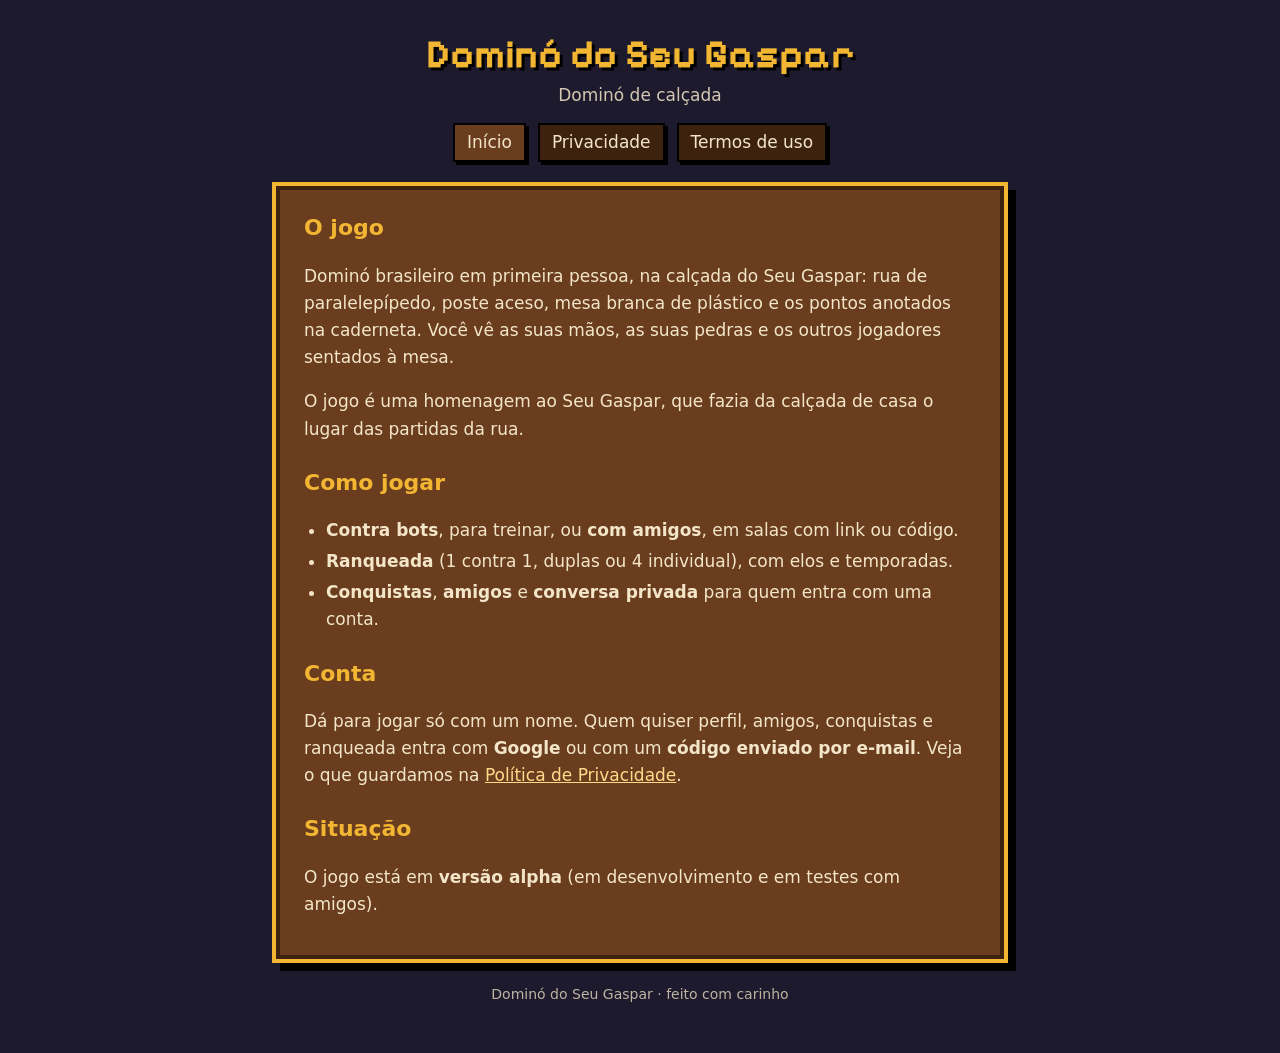
<file: index.html>
<!doctype html>
<html lang="pt-BR">
  <head>
    <meta charset="UTF-8" />
    <meta name="viewport" content="width=device-width, initial-scale=1" />
    <title>Dominó do Seu Gaspar</title>
    <meta name="description" content="Dominó de calçada, online com os amigos. Jogo de dominó brasileiro em primeira pessoa." />
    <link rel="preconnect" href="https://fonts.googleapis.com" />
    <link href="https://fonts.googleapis.com/css2?family=Pixelify+Sans:wght@400;700&display=swap" rel="stylesheet" />
    <link rel="stylesheet" href="style.css" />
  </head>
  <body>
    <div class="wrap">
      <header>
        <h1>Dominó do Seu Gaspar</h1>
        <p class="sub">Dominó de calçada</p>
        <nav>
          <a href="./" aria-current="page">Início</a>
          <a href="privacidade.html">Privacidade</a>
          <a href="termos.html">Termos de uso</a>
        </nav>
      </header>
      <main>
        <h2>O jogo</h2>
        <p>
          Dominó brasileiro em primeira pessoa, na calçada do Seu Gaspar: rua de paralelepípedo, poste aceso, mesa branca de
          plástico e os pontos anotados na caderneta. Você vê as suas mãos, as suas pedras e os outros jogadores sentados à mesa.
        </p>
        <p>O jogo é uma homenagem ao Seu Gaspar, que fazia da calçada de casa o lugar das partidas da rua.</p>

        <h2>Como jogar</h2>
        <ul>
          <li><b>Contra bots</b>, para treinar, ou <b>com amigos</b>, em salas com link ou código.</li>
          <li><b>Ranqueada</b> (1 contra 1, duplas ou 4 individual), com elos e temporadas.</li>
          <li><b>Conquistas</b>, <b>amigos</b> e <b>conversa privada</b> para quem entra com uma conta.</li>
        </ul>

        <h2>Conta</h2>
        <p>
          Dá para jogar só com um nome. Quem quiser perfil, amigos, conquistas e ranqueada entra com <b>Google</b> ou com um
          <b>código enviado por e-mail</b>. Veja o que guardamos na <a href="privacidade.html">Política de Privacidade</a>.
        </p>

        <h2>Situação</h2>
        <p>O jogo está em <b>versão alpha</b> (em desenvolvimento e em testes com amigos).</p>
      </main>
      <footer>Dominó do Seu Gaspar · feito com carinho</footer>
    </div>
  </body>
</html>
</file>
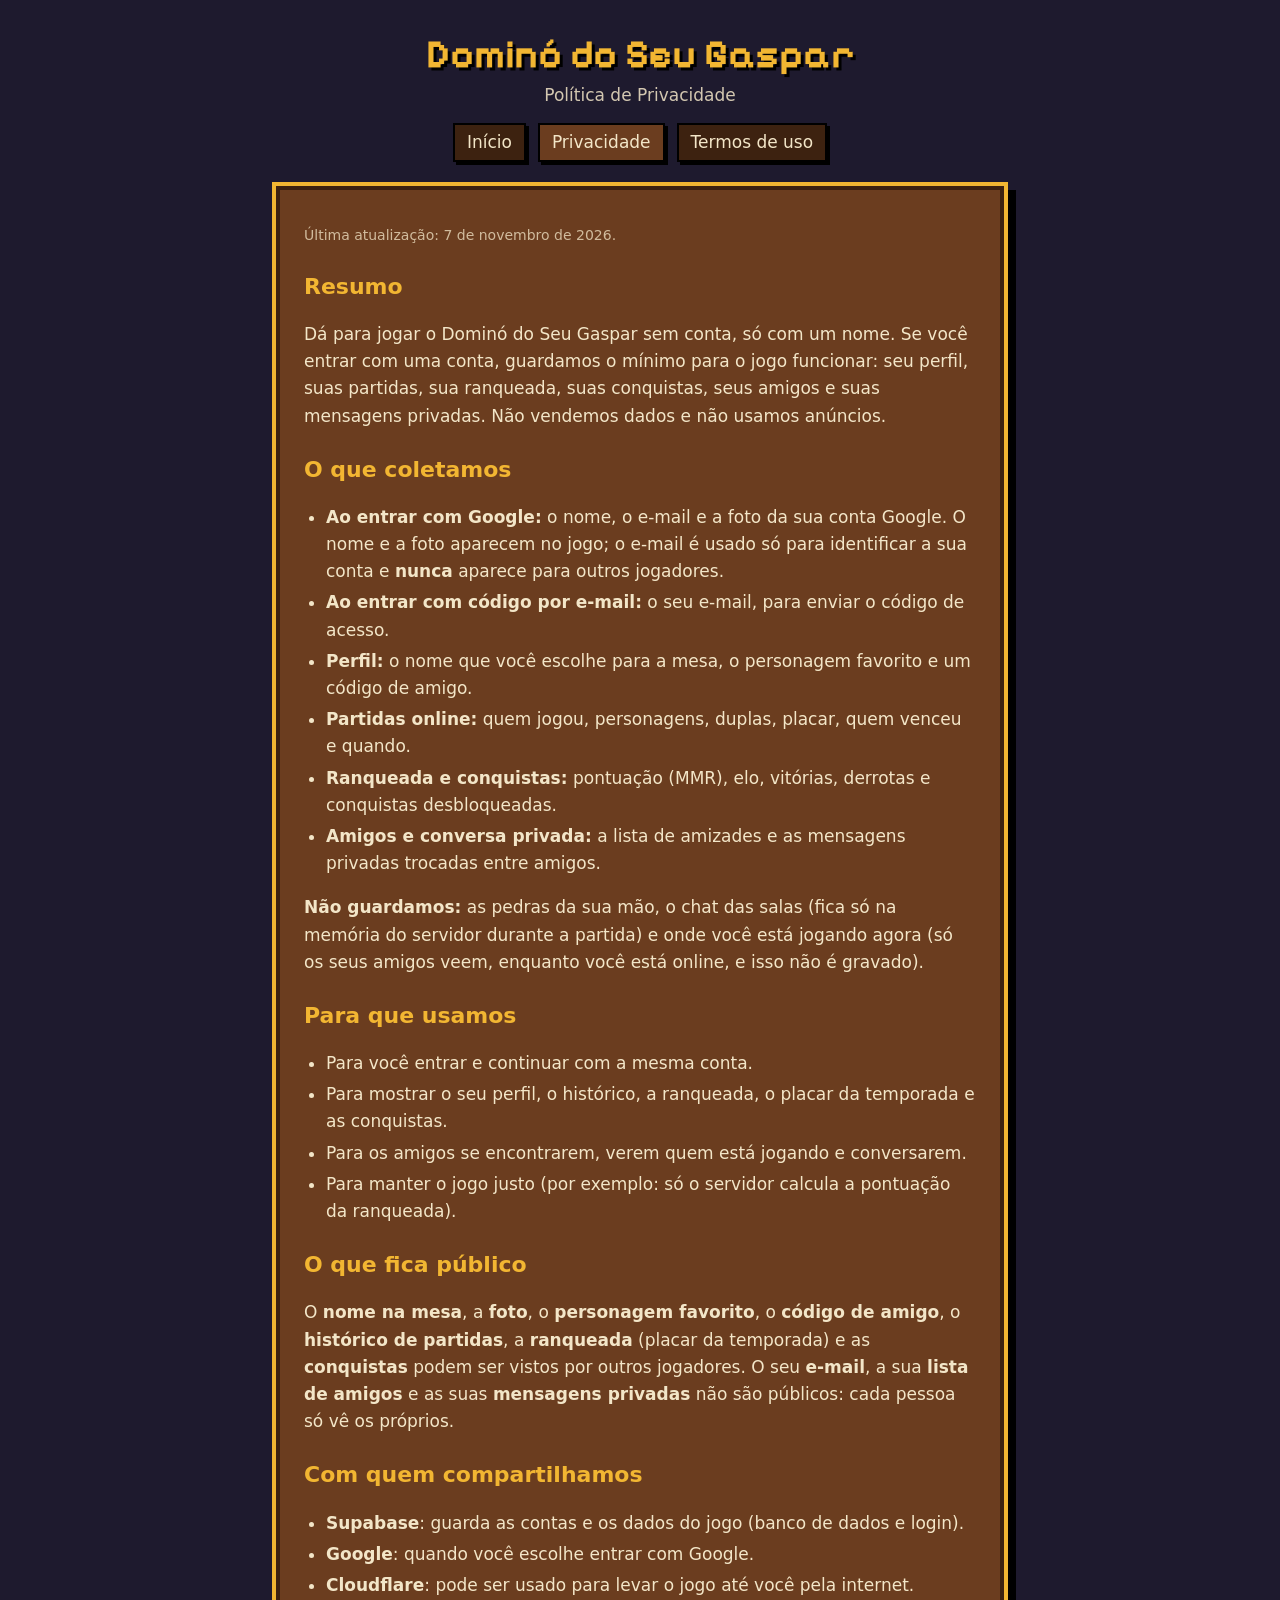
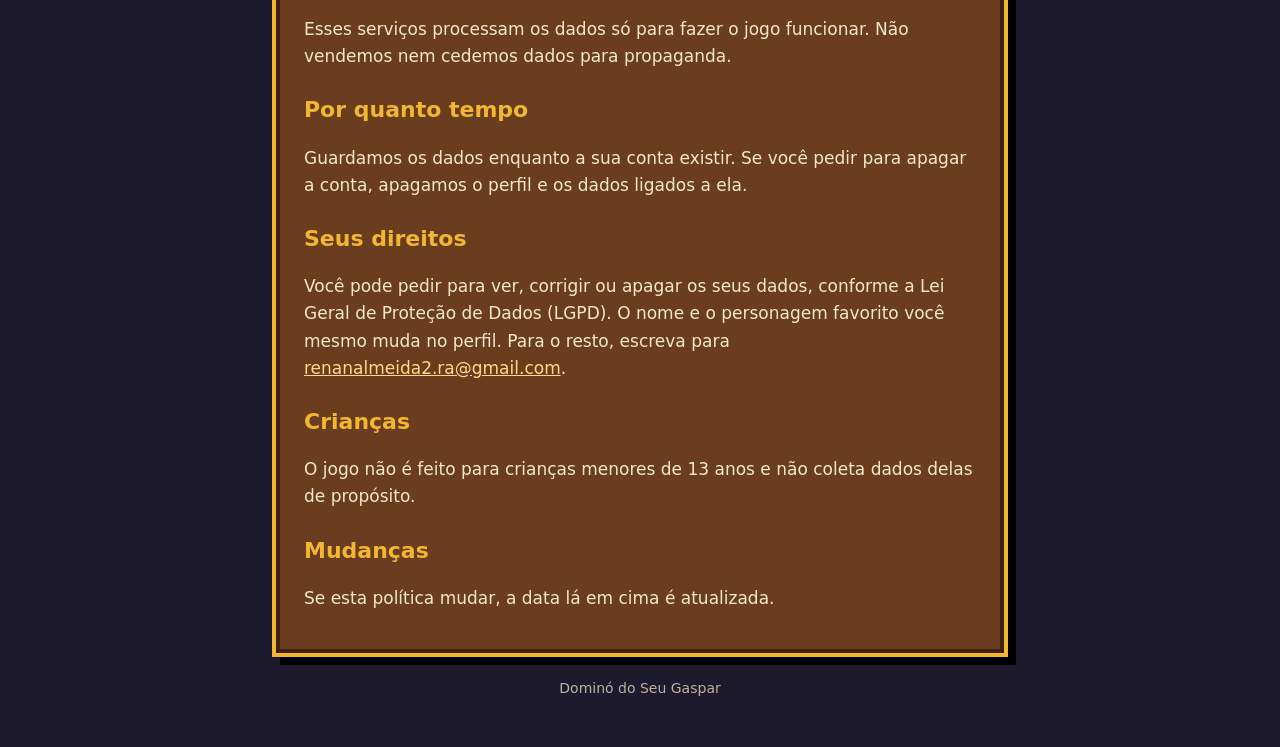
<file: privacidade.html>
<!doctype html>
<html lang="pt-BR">
  <head>
    <meta charset="UTF-8" />
    <meta name="viewport" content="width=device-width, initial-scale=1" />
    <title>Política de Privacidade · Dominó do Seu Gaspar</title>
    <link rel="preconnect" href="https://fonts.googleapis.com" />
    <link href="https://fonts.googleapis.com/css2?family=Pixelify+Sans:wght@400;700&display=swap" rel="stylesheet" />
    <link rel="stylesheet" href="style.css" />
  </head>
  <body>
    <div class="wrap">
      <header>
        <h1>Dominó do Seu Gaspar</h1>
        <p class="sub">Política de Privacidade</p>
        <nav>
          <a href="./">Início</a>
          <a href="privacidade.html" aria-current="page">Privacidade</a>
          <a href="termos.html">Termos de uso</a>
        </nav>
      </header>
      <main>
        <p class="updated">Última atualização: 7 de novembro de 2026.</p>

        <h2>Resumo</h2>
        <p>
          Dá para jogar o Dominó do Seu Gaspar sem conta, só com um nome. Se você entrar com uma conta, guardamos o mínimo
          para o jogo funcionar: seu perfil, suas partidas, sua ranqueada, suas conquistas, seus amigos e suas mensagens
          privadas. Não vendemos dados e não usamos anúncios.
        </p>

        <h2>O que coletamos</h2>
        <ul>
          <li>
            <b>Ao entrar com Google:</b> o nome, o e-mail e a foto da sua conta Google. O nome e a foto aparecem no jogo; o
            e-mail é usado só para identificar a sua conta e <b>nunca</b> aparece para outros jogadores.
          </li>
          <li><b>Ao entrar com código por e-mail:</b> o seu e-mail, para enviar o código de acesso.</li>
          <li><b>Perfil:</b> o nome que você escolhe para a mesa, o personagem favorito e um código de amigo.</li>
          <li><b>Partidas online:</b> quem jogou, personagens, duplas, placar, quem venceu e quando.</li>
          <li><b>Ranqueada e conquistas:</b> pontuação (MMR), elo, vitórias, derrotas e conquistas desbloqueadas.</li>
          <li><b>Amigos e conversa privada:</b> a lista de amizades e as mensagens privadas trocadas entre amigos.</li>
        </ul>
        <p>
          <b>Não guardamos:</b> as pedras da sua mão, o chat das salas (fica só na memória do servidor durante a partida) e
          onde você está jogando agora (só os seus amigos veem, enquanto você está online, e isso não é gravado).
        </p>

        <h2>Para que usamos</h2>
        <ul>
          <li>Para você entrar e continuar com a mesma conta.</li>
          <li>Para mostrar o seu perfil, o histórico, a ranqueada, o placar da temporada e as conquistas.</li>
          <li>Para os amigos se encontrarem, verem quem está jogando e conversarem.</li>
          <li>Para manter o jogo justo (por exemplo: só o servidor calcula a pontuação da ranqueada).</li>
        </ul>

        <h2>O que fica público</h2>
        <p>
          O <b>nome na mesa</b>, a <b>foto</b>, o <b>personagem favorito</b>, o <b>código de amigo</b>, o
          <b>histórico de partidas</b>, a <b>ranqueada</b> (placar da temporada) e as <b>conquistas</b> podem ser vistos por
          outros jogadores. O seu <b>e-mail</b>, a sua <b>lista de amigos</b> e as suas <b>mensagens privadas</b> não são
          públicos: cada pessoa só vê os próprios.
        </p>

        <h2>Com quem compartilhamos</h2>
        <ul>
          <li><b>Supabase</b>: guarda as contas e os dados do jogo (banco de dados e login).</li>
          <li><b>Google</b>: quando você escolhe entrar com Google.</li>
          <li><b>Cloudflare</b>: pode ser usado para levar o jogo até você pela internet.</li>
        </ul>
        <p>Esses serviços processam os dados só para fazer o jogo funcionar. Não vendemos nem cedemos dados para propaganda.</p>

        <h2>Por quanto tempo</h2>
        <p>Guardamos os dados enquanto a sua conta existir. Se você pedir para apagar a conta, apagamos o perfil e os dados ligados a ela.</p>

        <h2>Seus direitos</h2>
        <p>
          Você pode pedir para ver, corrigir ou apagar os seus dados, conforme a Lei Geral de Proteção de Dados (LGPD). O nome
          e o personagem favorito você mesmo muda no perfil. Para o resto, escreva para
          <a href="mailto:renanalmeida2.ra@gmail.com">renanalmeida2.ra@gmail.com</a>.
        </p>

        <h2>Crianças</h2>
        <p>O jogo não é feito para crianças menores de 13 anos e não coleta dados delas de propósito.</p>

        <h2>Mudanças</h2>
        <p>Se esta política mudar, a data lá em cima é atualizada.</p>
      </main>
      <footer>Dominó do Seu Gaspar</footer>
    </div>
  </body>
</html>
</file>
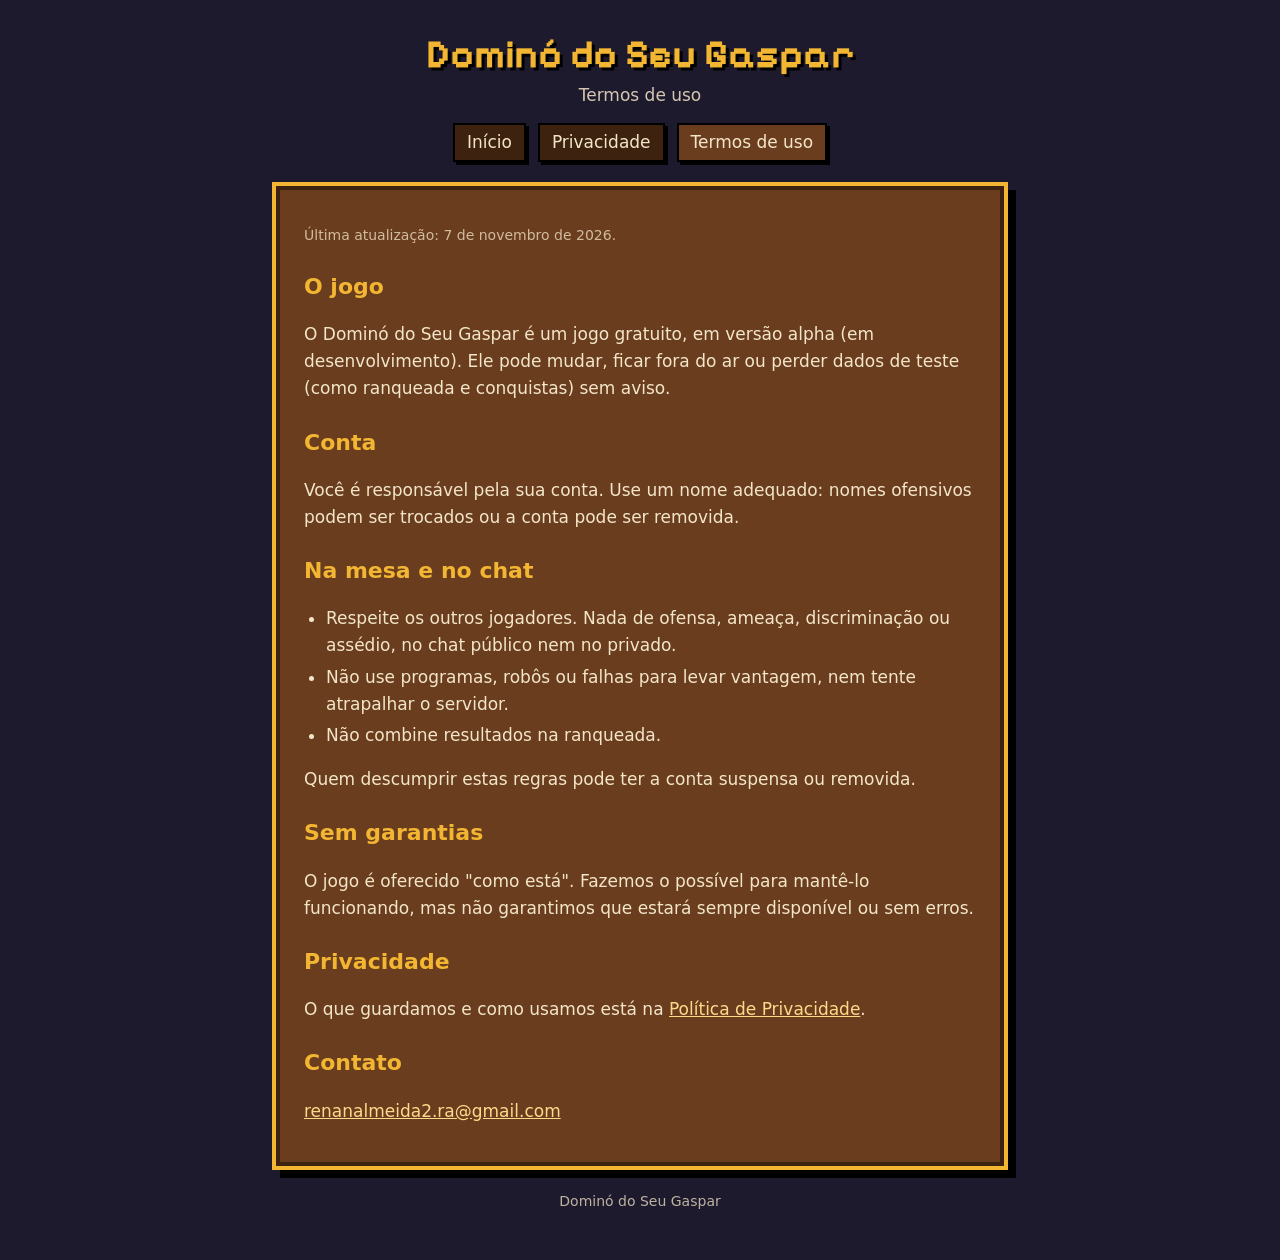
<file: termos.html>
<!doctype html>
<html lang="pt-BR">
  <head>
    <meta charset="UTF-8" />
    <meta name="viewport" content="width=device-width, initial-scale=1" />
    <title>Termos de uso · Dominó do Seu Gaspar</title>
    <link rel="preconnect" href="https://fonts.googleapis.com" />
    <link href="https://fonts.googleapis.com/css2?family=Pixelify+Sans:wght@400;700&display=swap" rel="stylesheet" />
    <link rel="stylesheet" href="style.css" />
  </head>
  <body>
    <div class="wrap">
      <header>
        <h1>Dominó do Seu Gaspar</h1>
        <p class="sub">Termos de uso</p>
        <nav>
          <a href="./">Início</a>
          <a href="privacidade.html">Privacidade</a>
          <a href="termos.html" aria-current="page">Termos de uso</a>
        </nav>
      </header>
      <main>
        <p class="updated">Última atualização: 7 de novembro de 2026.</p>

        <h2>O jogo</h2>
        <p>
          O Dominó do Seu Gaspar é um jogo gratuito, em versão alpha (em desenvolvimento). Ele pode mudar, ficar fora do ar ou
          perder dados de teste (como ranqueada e conquistas) sem aviso.
        </p>

        <h2>Conta</h2>
        <p>Você é responsável pela sua conta. Use um nome adequado: nomes ofensivos podem ser trocados ou a conta pode ser removida.</p>

        <h2>Na mesa e no chat</h2>
        <ul>
          <li>Respeite os outros jogadores. Nada de ofensa, ameaça, discriminação ou assédio, no chat público nem no privado.</li>
          <li>Não use programas, robôs ou falhas para levar vantagem, nem tente atrapalhar o servidor.</li>
          <li>Não combine resultados na ranqueada.</li>
        </ul>
        <p>Quem descumprir estas regras pode ter a conta suspensa ou removida.</p>

        <h2>Sem garantias</h2>
        <p>O jogo é oferecido "como está". Fazemos o possível para mantê-lo funcionando, mas não garantimos que estará sempre disponível ou sem erros.</p>

        <h2>Privacidade</h2>
        <p>O que guardamos e como usamos está na <a href="privacidade.html">Política de Privacidade</a>.</p>

        <h2>Contato</h2>
        <p><a href="mailto:renanalmeida2.ra@gmail.com">renanalmeida2.ra@gmail.com</a></p>
      </main>
      <footer>Dominó do Seu Gaspar</footer>
    </div>
  </body>
</html>
</file>
<file: style.css>
:root {
  --bg: #1e1a2e;
  --wood: #6b3d1f;
  --wood-dark: #3d2210;
  --cream: #f3e6c8;
  --mango: #f2b632;
  --text: #f3e6c8;
}
* { box-sizing: border-box; }
html, body { margin: 0; }
body {
  background: var(--bg);
  color: var(--text);
  font: 17px/1.6 system-ui, -apple-system, 'Segoe UI', sans-serif;
}
.wrap { max-width: 760px; margin: 0 auto; padding: 32px 16px 48px; }
header { text-align: center; margin-bottom: 24px; }
h1 { font-family: 'Pixelify Sans', ui-monospace, monospace; color: var(--mango); font-size: 40px; line-height: 1.1; margin: 0 0 6px; text-shadow: 3px 3px 0 #000; }
.sub { margin: 0; opacity: 0.85; }
nav { display: flex; gap: 12px; justify-content: center; flex-wrap: wrap; margin-top: 14px; }
nav a { color: var(--cream); background: var(--wood-dark); border: 2px solid #000; padding: 4px 12px; text-decoration: none; box-shadow: 3px 3px 0 #000; }
nav a:hover, nav a[aria-current] { background: var(--wood); }
main { background: var(--wood); border: 4px solid var(--wood-dark); box-shadow: 0 0 0 4px var(--mango), 8px 8px 0 4px #000; padding: 20px 24px; }
h2 { color: var(--mango); font-size: 22px; margin: 22px 0 6px; }
h2:first-child { margin-top: 0; }
a { color: #ffd98a; }
ul { padding-left: 22px; }
li { margin: 4px 0; }
.updated { opacity: 0.75; font-size: 14px; }
footer { text-align: center; margin-top: 24px; font-size: 14px; opacity: 0.75; }
@media (max-width: 520px) { h1 { font-size: 30px; } main { padding: 16px; } }
</file>
